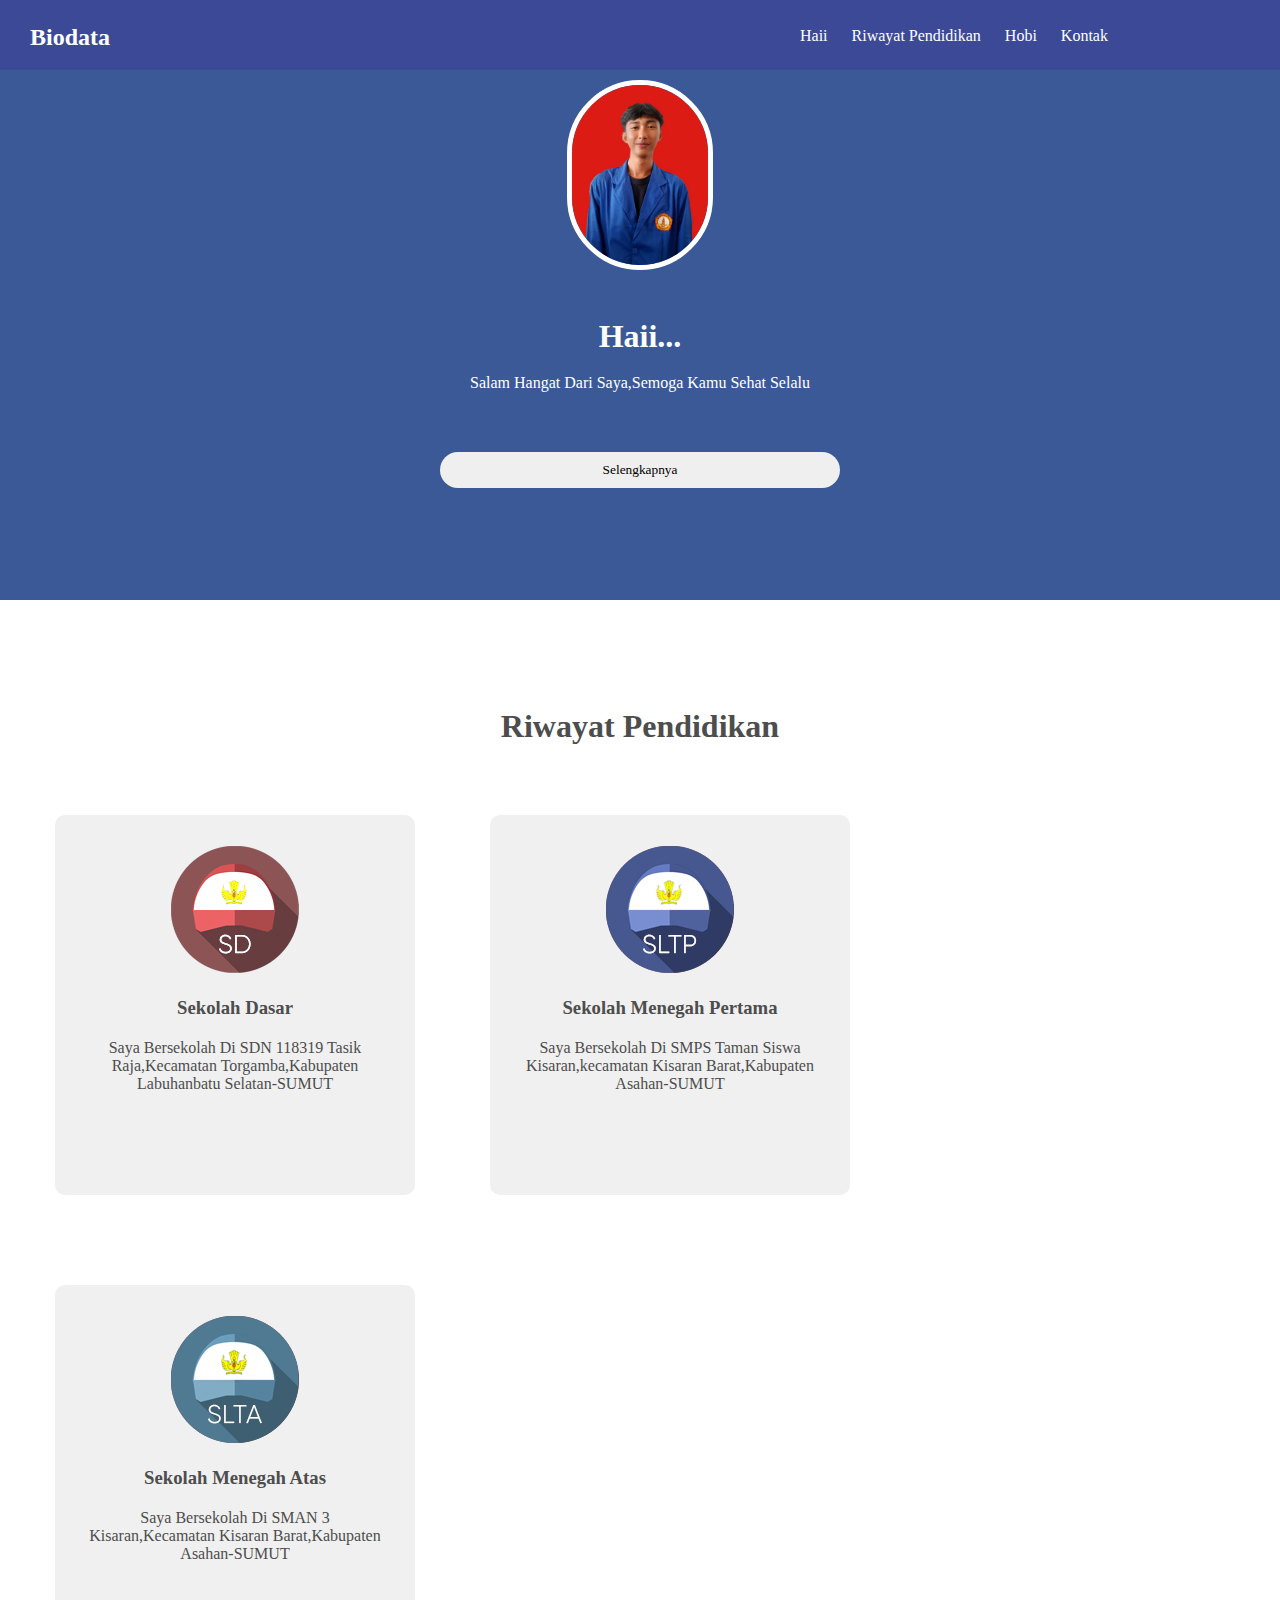
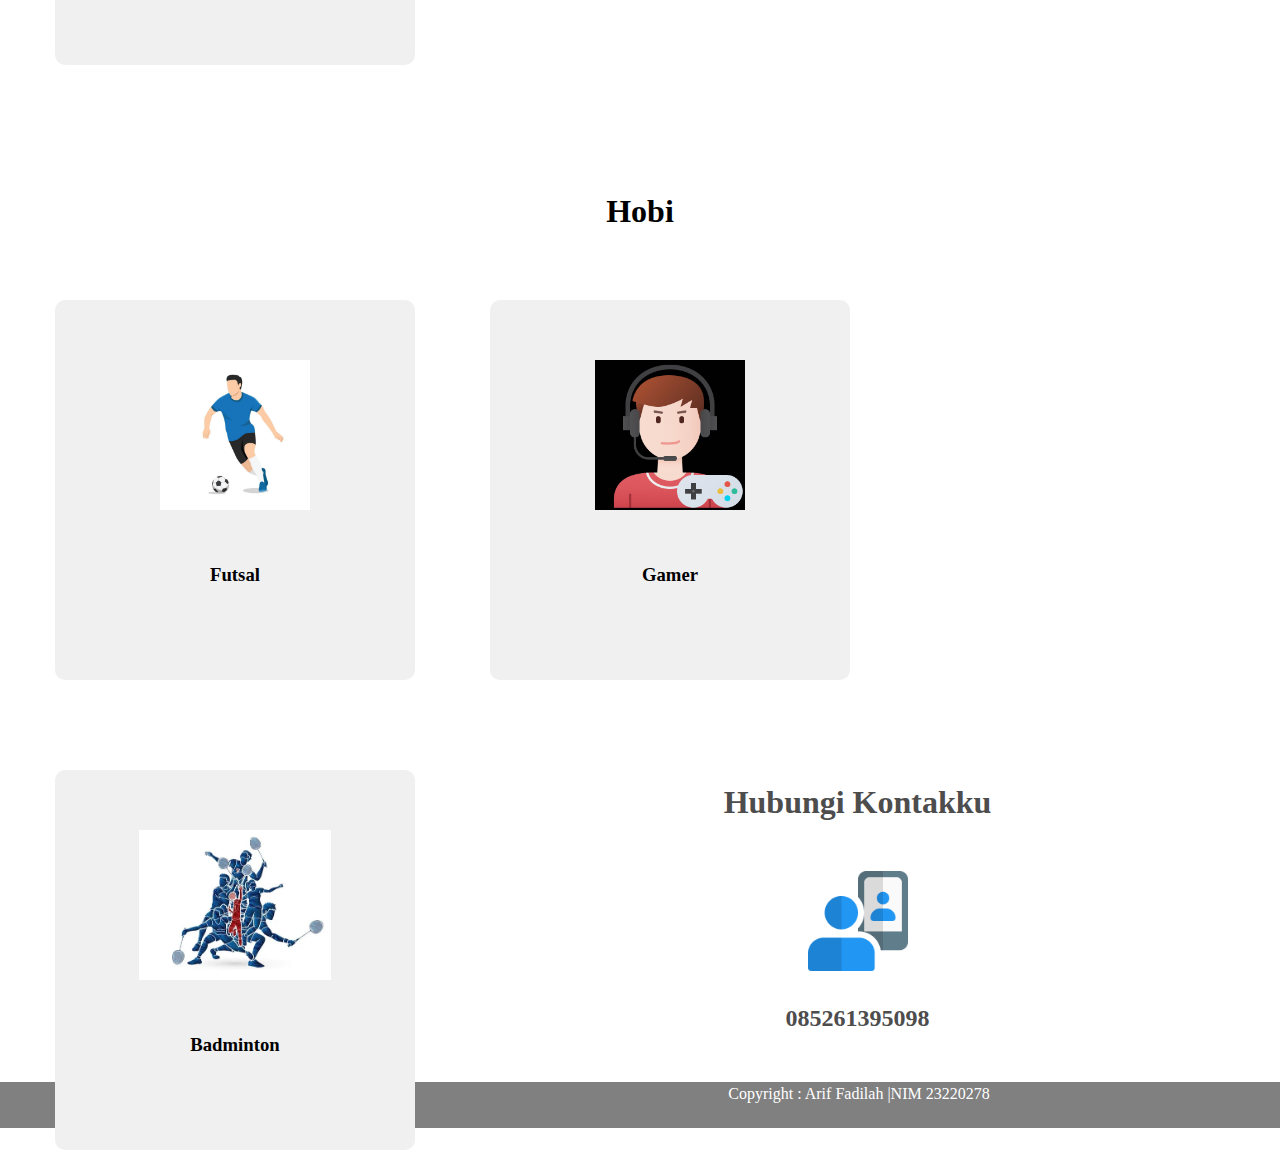
<file: index.html>
<!DOCTYPE html>
<html lang="en">
<head>
    <meta charset="UTF-8">
    <meta name="viewport" content="width=device-width, initial-scale=1.0">
    <title>tugas UAS</title>
    <link rel="stylesheet" href="style.css">
</head>
<body>

<div class="navigasi">
    <div class="Logo">
        <h2>Biodata</h2>
    </div>

    <div class="Menu">
        <ul>
            <li><a href="#Haii">Haii</a></li>
            <li><a href="#Riwayat Pendidikan">Riwayat Pendidikan</a></li>
            <li><a href="#Hobi">Hobi</a></li>
            <li><a href="#Kontak">Kontak</a></li>
        </ul>
    </div>
 </div>

<div class="benner " id="Haii">
    <img src="Gambar/WhatsApp Image 2023-10-31 at 09.47.54_68197510.jpg">
    <h1>Haii...<span></span></h1>
    <p>Salam Hangat Dari Saya,Semoga Kamu Sehat Selalu</p>
    <a href="error.html"><button>Selengkapnya</button></a>
</div>

<br  id="Riwayat Pendidikan">
<div class="Box-pendidikan">
    <h1>Riwayat Pendidikan</h1>

    <div class="box-kiri">
        <img src="Gambar/gambar/Icon-sd.png" >
        <p><h3>Sekolah Dasar</h3></p>
        <p>Saya Bersekolah Di SDN 118319 Tasik Raja,Kecamatan Torgamba,Kabupaten Labuhanbatu Selatan-SUMUT</p>
    </div>

    <div class="box-Tengah">
        <img src="Gambar/gambar/Icon-smp.png" >
        <p><h3>Sekolah Menegah Pertama</h3></p>
        <p>Saya Bersekolah Di SMPS Taman Siswa Kisaran,kecamatan Kisaran Barat,Kabupaten Asahan-SUMUT</p>
    </div>

    <div class="box-Kanan">
        <img src="Gambar/gambar/Icon-sma.png" >
        <p><h3>Sekolah Menegah Atas</h3></p>
        <p>Saya Bersekolah Di SMAN 3 Kisaran,Kecamatan Kisaran Barat,Kabupaten Asahan-SUMUT</p>
    </div>

</div>

<br  id="Hobi">
<div class="Box-hobi">
    <h1>Hobi</h1>

    <div class="box-kiri">
        <img src="Gambar/gambar/futsal.jpeg" >
        <p><h3>Futsal</h3></p>
    </div>

    <div class="box-Tengah">
        <img src="Gambar/gambar/gamer.jpg" >
        <p><h3>Gamer</h3></p>
    </div>

    <div class="box-Kanan">
        <img src="Gambar/gambar/badminton.jpeg" >
        <p><h3>Badminton</h3></p>
    </div>
</div>

<br><br><br>
<div class="box-kontak" id="Kontak">
    <h1>Hubungi Kontakku</h1>
    <img src="Gambar/gambar/video-chat.png" >
    <h2>085261395098</h2>
</div>

<div class="footer">
    <p>Copyright : Arif Fadilah |NIM 23220278</p>

</div>



</body>
</html>
</file>
<file: style.css>
* {
    padding: 0px;
    margin: 0px;
    font-family: Verdana;
}



.navigasi {
    background-color: #3b4997;
    width: 100%;
    height: 70px;
    color: white;
    position: fixed;
}


.Logo {
    float: left;
    padding-top: 24px;
    padding-bottom: 10px;
    padding-left: 30px;

}

.Menu{
    margin-left: 800px;
    padding-top: 27px;



}
.Menu ul li{
    list-style: none;
    display: inline-block;
    margin-right: 20px;
}

.Menu ul li a{
    text-decoration: none;
    color: white;

}

.Menu ul li a:hover{
    color: lightskyblue;
    font-style: italic;
}

.benner{
    background-color: #3b5997;
    height: 600px;
    text-align: center;
    color: white;

}

.benner img{
    border-radius: 100px;
    height: 180px;
    border: 5px solid white;
    margin-top: 80px;


}

.benner h1 {
    margin-top: 10px;
    margin-bottom: 10px;

}

.benner button {
    margin-top: 60px;
    padding: 10px;
    width: 400px;
    border-radius: 50px;
    border: none;

}

.benner button:hover {
    background-color: #3b5999;
    border: 1px solid white;
    color: white;
}

h1 span:before {
    content:'' ;
    animation: gerak infinite 8s ease;
    transform: translateY(-50%);
    color: lightblue;
    font-size: 70px;

}

@keyframes gerak {
    0% {
        content: "Selamat Datang";
    }
    50% {
        content: "Saya Arif Fadilah";
    }
    100% {
        content: "Terima Kasih Sudah Singgah";
    }
}

.Box-pendidikan {
    text-align: center;
    color: #4d4d4d;
    margin-top: 90px;
    align-content: center;
}

.box-kiri, .box-Tengah, .box-Kanan{
    width: 300px;
    height: 320px;
    background-color: #f0f0f0;
    text-align: center;
    padding: 30px;
    float: left;
    margin: 70px 20px 20px 55px;
    border-radius: 10px;

}

.box-kiri:hover, .box-Tengah:hover,
 .box-Kanan:hover{
    background-color:  #3b5999;
    color: white;

}

.Box-pendidikan p, h3 {
    margin-top: 20px;
    margin-bottom: 13px;
    padding-top: 0px 20px;
}

.Box-hobi{
    text-align: center;
    margin-top: 90px;
}

.Box-hobi img{
    height: 150px;
    border: none;
    margin: 0;
    padding: 30px;

}

.box-kontak {
    text-align: center;
    color: #4d4d4d;
    margin-top: 500px;
}

.box-kontak img{
    width: 100px;
    margin-top: 50px;
    margin-bottom: 30px;
}

.footer{
    background-color: gray;
    width: 100%;
    height: 40px;
    color: white;
    padding: 3px;
    margin: 50px auto 0px;
    text-align: center;
}
</file>
